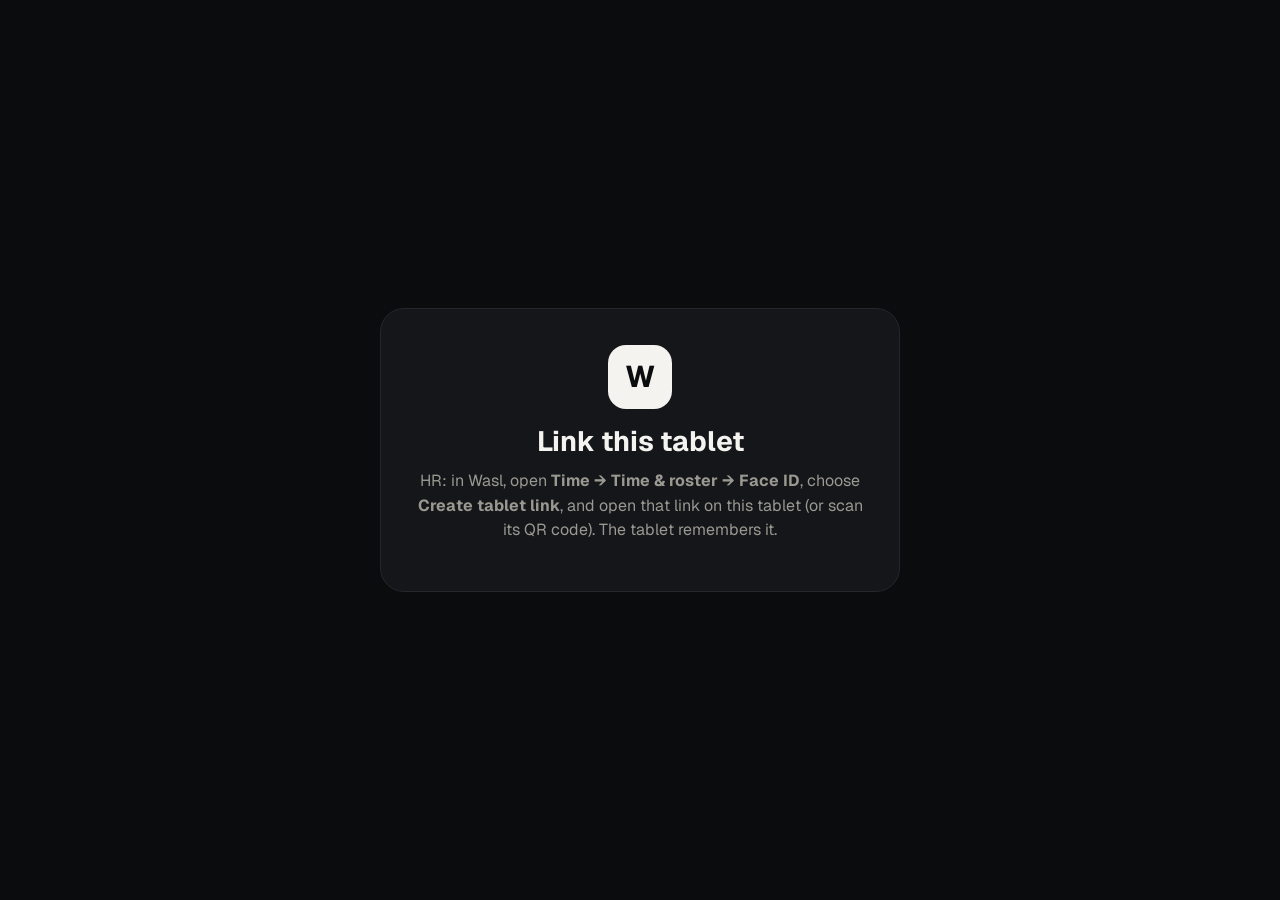
<file: web/kiosk.html>
<!doctype html>
<html lang="en">
<head>
<meta charset="utf-8">
<meta name="viewport" content="width=device-width,initial-scale=1,viewport-fit=cover">
<meta name="theme-color" content="#0b0c0e">
<meta name="robots" content="noindex">
<title>Wasl · Face ID clock-in</title>
<link rel="stylesheet" href="https://fonts.googleapis.com/css2?family=Geist:wght@400;500;600;700&family=Geist+Mono:wght@500&display=swap">
<link rel="stylesheet" href="kiosk.css">
</head>
<body>
<header class="kbar">
  <div class="kbrand"><span class="klogo">W</span><div><b id="kCompany">Wasl</b><small id="kSite">Face ID clock-in</small></div></div>
  <div class="kclock"><b id="kTime">--:--</b><small id="kDate"></small></div>
</header>

<main class="kstage" id="kStage" data-state="boot">
  <div class="kchoose" id="kChoose">
    <button class="kbig in" id="kIn" type="button"><svg viewBox="0 0 24 24" aria-hidden="true"><path d="M15 3h4a2 2 0 0 1 2 2v14a2 2 0 0 1-2 2h-4M10 17l5-5-5-5M15 12H3"/></svg><b>Clock in</b><small>Start your shift</small></button>
    <button class="kbig out" id="kOut" type="button"><svg viewBox="0 0 24 24" aria-hidden="true"><path d="M9 21H5a2 2 0 0 1-2-2V5a2 2 0 0 1 2-2h4M16 17l5-5-5-5M21 12H9"/></svg><b>Clock out</b><small>End your shift</small></button>
  </div>
  <div class="kcam">
    <video id="kVideo" playsinline muted autoplay></video>
    <svg class="kring" viewBox="0 0 100 100" aria-hidden="true"><circle class="track" cx="50" cy="50" r="47"/><circle class="arc" id="kArc" cx="50" cy="50" r="47" pathLength="100"/></svg>
    <div class="kok" aria-hidden="true"><svg viewBox="0 0 52 52"><path d="M14 27l8 8 16-17"/></svg></div>
    <div class="kno" aria-hidden="true"><svg viewBox="0 0 52 52"><path d="M17 17l18 18M35 17L17 35"/></svg></div>
  </div>
  <div class="ktext" aria-live="polite">
    <h1 id="kTitle">Starting camera…</h1>
    <p id="kSub">One moment</p>
    <div class="ktimer" id="kTimer" hidden></div>
    <div><button class="kbtn kcancel" id="kCancel" type="button" hidden>Cancel</button></div>
  </div>
</main>

<section class="ksetup" id="kSetup" hidden>
  <div class="kcard">
    <span class="klogo big">W</span>
    <h1>Link this tablet</h1>
    <p>HR: in Wasl, open <b>Time → Time &amp; roster → Face ID</b>, choose <b>Create tablet link</b>, and open that link on this tablet (or scan its QR code). The tablet remembers it.</p>
    <p class="kerr" id="kSetupErr"></p>
  </div>
</section>

<footer class="kfoot"><span id="kFootMsg">Tap Clock in or Clock out, then look at the camera</span><button id="kFull" class="kbtn" type="button">Full screen</button></footer>
<script type="module" src="kiosk.js"></script>
</body>
</html>
</file>
<file: web/kiosk.css>
/* Shared Face ID tablet — dark, glanceable from a metre away, big type, one job. */
:root{--bg:#0b0c0e;--panel:#141619;--line:#24272c;--ink:#f4f3f0;--muted:#9a9891;--accent:#ff5b1f;--ok:#22c55e;--bad:#ef4444;--warn:#f59e0b;color-scheme:dark}
*{box-sizing:border-box}
html,body{margin:0;height:100%;background:radial-gradient(1200px 700px at 50% 30%,#1a1c20 0%,var(--bg) 60%);color:var(--ink);font-family:Geist,system-ui,-apple-system,sans-serif;overflow:hidden;-webkit-user-select:none;user-select:none}
body{display:grid;grid-template-rows:auto 1fr auto;min-height:100dvh}
.kbar{display:flex;justify-content:space-between;align-items:center;padding:20px 28px}
.kbrand{display:flex;align-items:center;gap:12px}
.kbrand b{display:block;font-size:17px}
.kbrand small,.kclock small{display:block;color:var(--muted);font-size:13px}
.klogo{width:42px;height:42px;border-radius:12px;background:var(--ink);color:var(--bg);display:grid;place-items:center;font-weight:700;font-size:20px}
.klogo.big{width:64px;height:64px;font-size:30px;border-radius:18px;margin:0 auto 14px}
.kclock{text-align:end}
.kclock b{font-family:'Geist Mono',monospace;font-size:28px;letter-spacing:.02em}

.kstage{display:flex;flex-direction:column;align-items:center;justify-content:center;gap:28px;padding:0 24px}
.kcam{position:relative;width:min(58vmin,440px);aspect-ratio:1}
.kcam video{position:absolute;inset:5%;width:90%;height:90%;object-fit:cover;border-radius:50%;transform:scaleX(-1);background:#000;transition:filter .3s,transform .3s}
.kring{position:absolute;inset:0;width:100%;height:100%;transform:rotate(-90deg)}
.kring circle{fill:none;stroke-width:2.2}
.kring .track{stroke:var(--line)}
.kring .arc{stroke:var(--accent);stroke-linecap:round;stroke-dasharray:0 100;transition:stroke-dasharray .35s ease,stroke .25s}
.kok,.kno{position:absolute;inset:5%;border-radius:50%;display:grid;place-items:center;opacity:0;transform:scale(.85);transition:opacity .25s,transform .35s cubic-bezier(.2,1.4,.4,1)}
.kok{background:color-mix(in srgb,var(--ok) 78%,transparent)}
.kno{background:color-mix(in srgb,var(--bad) 70%,transparent)}
.kok svg,.kno svg{width:42%;fill:none;stroke:#fff;stroke-width:4.5;stroke-linecap:round;stroke-linejoin:round}
.kok path{stroke-dasharray:40;stroke-dashoffset:40}

.ktext{text-align:center;max-width:760px}
.ktext h1{margin:0;font-size:clamp(28px,5vmin,52px);font-weight:600;letter-spacing:-.02em}
.ktext p{margin:10px 0 0;font-size:clamp(16px,2.4vmin,22px);color:var(--muted)}
.ktimer{margin-top:18px;display:inline-flex;align-items:center;gap:10px;padding:10px 18px;border-radius:999px;background:var(--panel);border:1px solid var(--line);font-family:'Geist Mono',monospace;font-size:clamp(18px,3vmin,26px)}
.ktimer i{width:10px;height:10px;border-radius:50%;background:var(--ok);box-shadow:0 0 0 0 rgba(34,197,94,.6);animation:kpulse 1.4s infinite}
@keyframes kpulse{to{box-shadow:0 0 0 12px rgba(34,197,94,0)}}

/* states */
[data-state=scanning] .arc{stroke-dasharray:var(--p,0) 100}
[data-state=ok] .arc{stroke:var(--ok);stroke-dasharray:100 0}
[data-state=ok] .kok{opacity:1;transform:scale(1)}
[data-state=ok] .kok path{animation:kdraw .45s .1s ease forwards}
[data-state=ok] video{filter:saturate(.6)}
[data-state=bad] .arc{stroke:var(--bad);stroke-dasharray:100 0}
[data-state=bad] .kno{opacity:1;transform:scale(1)}
[data-state=bad] .kcam{animation:kshake .5s}
[data-state=ok] h1{color:var(--ok)}
@keyframes kdraw{to{stroke-dashoffset:0}}
@keyframes kshake{20%,60%{transform:translateX(-10px)}40%,80%{transform:translateX(10px)}}

.kfoot{display:flex;justify-content:space-between;align-items:center;gap:12px;padding:16px 28px;color:var(--muted);font-size:14px}
.kbtn{font:inherit;font-size:13px;color:var(--muted);background:transparent;border:1px solid var(--line);border-radius:999px;padding:7px 14px;cursor:pointer}
.ksetup{position:fixed;inset:0;display:grid;place-items:center;background:var(--bg);padding:24px;z-index:5}
.kcard{max-width:520px;text-align:center;background:var(--panel);border:1px solid var(--line);border-radius:24px;padding:36px 30px}
.kcard h1{margin:0 0 10px;font-size:28px}
.kcard p{color:var(--muted);line-height:1.55;margin:0}
.kerr{color:var(--bad)!important;margin-top:12px!important}
@media (max-width:640px){.kbar,.kfoot{padding:14px 16px}.kclock b{font-size:22px}}
[hidden]{display:none!important}

/* choose: two big buttons; camera only while scanning */
.kchoose{display:none;gap:24px;width:min(820px,100%)}
[data-state=home] .kchoose{display:grid;grid-template-columns:1fr 1fr}
[data-state=home] .kcam{display:none}
.kbig{font:inherit;color:#fff;border:0;border-radius:28px;padding:38px 24px;display:flex;flex-direction:column;align-items:center;gap:10px;cursor:pointer;transition:transform .15s,box-shadow .2s;min-height:min(42vh,320px);justify-content:center}
.kbig svg{width:64px;height:64px;fill:none;stroke:currentColor;stroke-width:1.8;stroke-linecap:round;stroke-linejoin:round}
.kbig b{font-size:clamp(28px,4.4vmin,44px);letter-spacing:-.01em}
.kbig small{font-size:16px;opacity:.85}
.kbig.in{background:linear-gradient(160deg,#22c55e,#15803d);box-shadow:0 20px 50px -20px rgba(34,197,94,.6)}
.kbig.out{background:linear-gradient(160deg,#ff6a2b,#c2410c);box-shadow:0 20px 50px -20px rgba(255,91,31,.6)}
.kbig:active{transform:scale(.97)}
.kbig:focus-visible{outline:3px solid #fff;outline-offset:4px}
.kcancel{margin-top:16px}
[data-state=info] .arc{stroke:var(--warn);stroke-dasharray:100 0}
[data-state=info] h1{color:var(--warn)}
@media (max-width:640px){[data-state=home] .kchoose{grid-template-columns:1fr}.kbig{min-height:24vh;padding:24px}}
</file>
